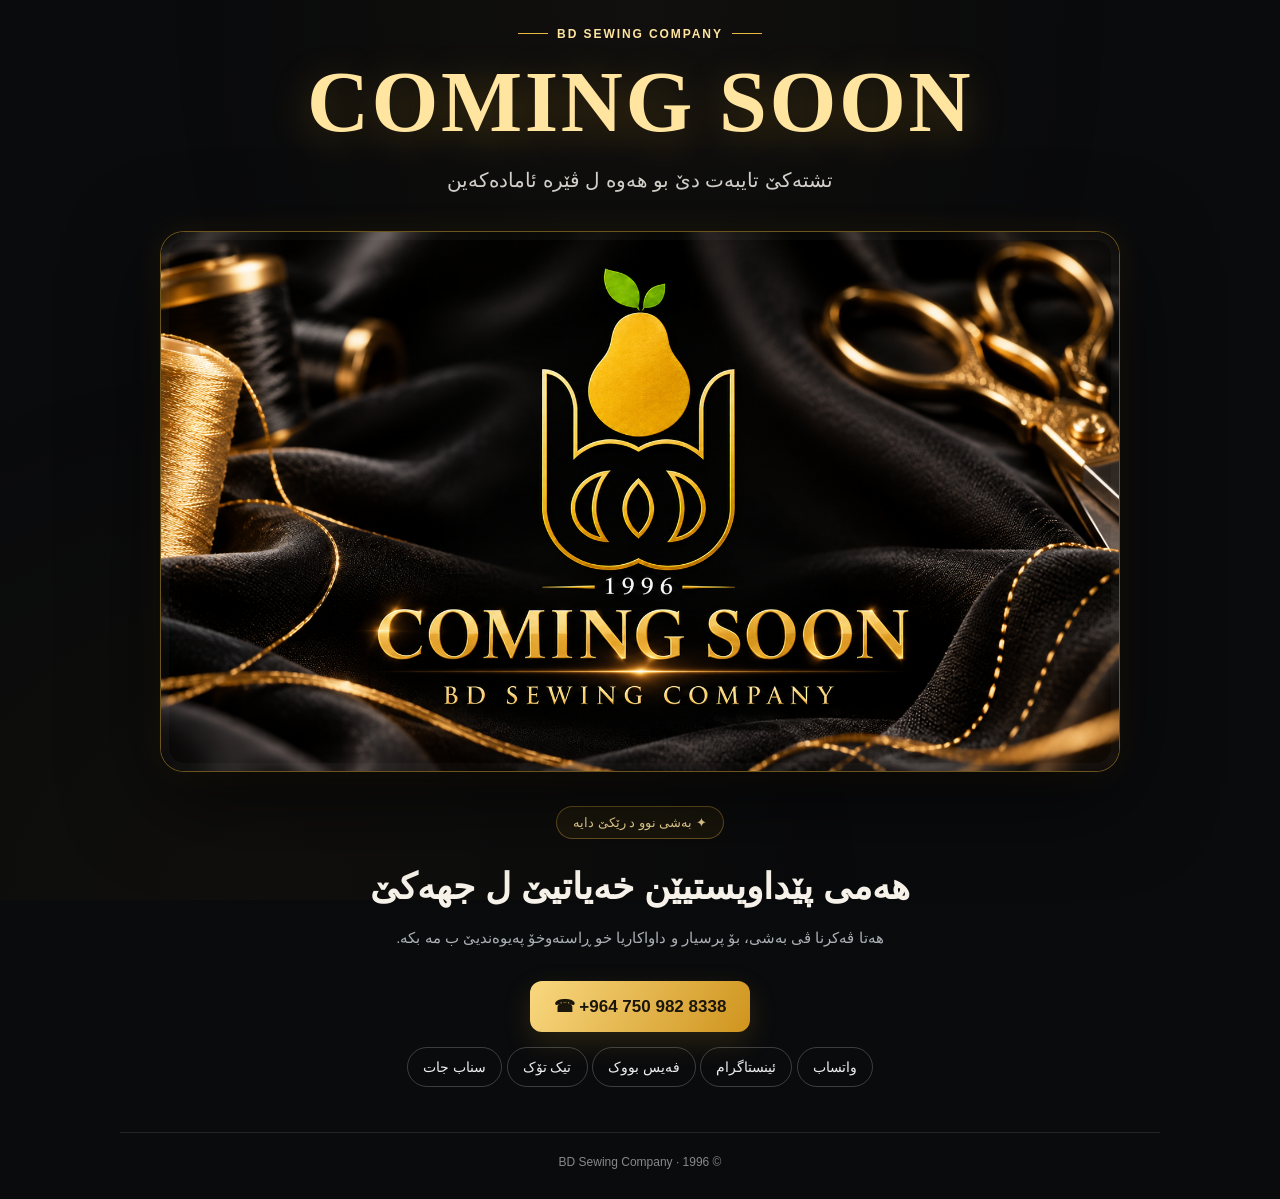
<file: index.html>
<!doctype html>
<html lang="ku" dir="rtl">
<head>
  <meta charset="UTF-8">
  <meta name="viewport" content="width=device-width, initial-scale=1">
  <meta name="theme-color" content="#0a0b0d">
  <meta name="description" content="BD Sewing Company — هەمی پێداویستیێن خەیاتیێ د جهەکێ دا. بەشی نوو ب زوویی دێ هێت.">
  <title>Coming Soon | BD Sewing Company</title>
  <style>
    :root { --gold:#e9b743; --gold-light:#ffe5a0; --bg:#0a0b0d; --muted:#aab0b6; }
    * { box-sizing:border-box; }
    html { scroll-behavior:smooth; }
    body { margin:0; background:var(--bg); color:#f7f3eb; font-family:Tahoma,Arial,sans-serif; }
    body::before { content:""; position:fixed; inset:0; pointer-events:none; opacity:.45; background:radial-gradient(ellipse at 50% 0%,#80601f25,transparent 55%),radial-gradient(ellipse at 20% 100%,#8d6a2420,transparent 45%); }
    a { color:inherit; }
    .wrap { position:relative; width:min(1040px,calc(100% - 36px)); margin:auto; }
    header { display:flex; justify-content:space-between; align-items:center; gap:20px; padding:28px 0; }
    .brand { font:700 clamp(15px,2.2vw,20px) Georgia,serif; letter-spacing:.13em; color:var(--gold-light); text-decoration:none; direction:ltr; }
    .home { padding:10px 18px; border:1px solid #d4a83e70; border-radius:100px; text-decoration:none; font-size:13px; transition:.2s; }
    .home:hover,.home:focus-visible { background:var(--gold); color:#090909; }
    main { text-align:center; padding:20px 0 56px; }
    .eyebrow { display:inline-flex; align-items:center; gap:9px; color:var(--gold-light); letter-spacing:.16em; font-size:12px; font-weight:bold; text-transform:uppercase; }
    .eyebrow::before,.eyebrow::after { content:""; width:30px; height:1px; background:var(--gold); }
    h1 { margin:14px auto 12px; font:700 clamp(38px,8vw,86px)/1.1 Georgia,serif; letter-spacing:.03em; color:var(--gold-light); text-shadow:0 8px 40px #d69c2150; direction:ltr; }
    .lead { margin:0 auto 32px; max-width:640px; color:#d9d6d0; font-size:clamp(15px,2.3vw,20px); line-height:1.9; }
    .visual { position:relative; overflow:hidden; margin:0 auto; max-width:960px; border:1px solid #d3a1367d; border-radius:24px; box-shadow:0 24px 90px #000a,0 0 35px #b8891b20; background:#090909; }
    .visual::after { content:""; position:absolute; inset:0; pointer-events:none; border-radius:inherit; box-shadow:inset 0 0 0 8px #ffffff07; }
    .visual img { display:block; width:100%; height:auto; }
    .below { max-width:650px; margin:34px auto 0; }
    .tag { display:inline-block; padding:8px 16px; border:1px solid #d3a13670; border-radius:100px; color:var(--gold-light); background:#e5ad2512; font-size:13px; }
    h2 { margin:22px 0 10px; font-size:clamp(23px,4vw,36px); line-height:1.45; }
    .description { margin:0 auto 28px; color:var(--muted); font-size:15px; line-height:2; }
    .contact { display:inline-flex; justify-content:center; align-items:center; gap:10px; padding:15px 24px; border-radius:12px; background:linear-gradient(120deg,#f9d880,#cf941d); color:#1b160b; font-size:17px; font-weight:bold; text-decoration:none; box-shadow:0 10px 28px #c899252d; direction:ltr; transition:transform .2s; }
    .contact:hover,.contact:focus-visible { transform:translateY(-3px); }
    .socials { display:flex; justify-content:center; flex-wrap:wrap; gap:12px; margin:26px 0 0; }
    .socials a { min-width:112px; padding:11px 15px; border:1px solid #ffffff35; border-radius:100px; color:#eee; text-decoration:none; font-size:14px; transition:.2s; }
    .socials a:hover,.socials a:focus-visible { border-color:var(--gold); color:var(--gold-light); background:#e5ad2515; }
    footer { border-top:1px solid #ffffff1a; padding:22px 0 30px; text-align:center; color:#888; font-size:12px; }
    @media(max-width:600px) {
      header { padding:18px 0; }
      .brand { max-width:185px; line-height:1.3; }
      .home { white-space:nowrap; padding:9px 12px; }
      main { padding:27px 0 48px; }
      .visual { border-radius:16px; }
      .below { margin-top:28px; }
      .contact { width:100%; }
      .socials a { flex:1 1 calc(50% - 12px); }
    }
    @media(prefers-reduced-motion:reduce) { *,*::before,*::after { scroll-behavior:auto!important; transition:none!important; } }
  </style>
</head>
<body>
  <div class="wrap">
    
    <main>
      <span class="eyebrow">BD SEWING COMPANY</span>
      <h1>COMING SOON</h1>
      <p class="lead">تشتەکێ تایبەت دێ بو هەوە ل ڤێرە ئامادەکەین</p>
   <div class="visual"><img src="cs.PNG" alt="لوگویێ BD Sewing Company و نڤێسینا Coming Soon" width="1792" height="1024"></div>
      <section class="below" aria-label="پەیوەندی">
        <span class="tag">✦ بەشی نوو د رێکێ دایە</span>
        <h2>هەمی پێداویستیێن خەیاتیێ ل جهەکێ</h2>
        <p class="description">هەتا ڤەکرنا ڤی بەشی، بۆ پرسیار و داواکاریا خو ڕاستەوخۆ پەیوەندیێ ب مە بکە.</p>
        <a class="contact" href="tel:+9647509828338" aria-label="پەیوەندی ب ژمارا 07509828338">☎ +964 750 982 8338</a>
        <nav class="socials" aria-label="سۆشیال میدیا">
        <div class="social-links">
        <a class="social whatsapp"
           href="https://wa.me/9647509828338">واتساب</a>

        <a class="social instagram"
           href="https://www.instagram.com/bd_sewing_company/"
           data-i18n="instagram">ئینستاگرام</a>

        <a class="social facebook"
           href="https://www.facebook.com/profile.php?id=61593183849455"
           data-i18n="facebook">فەیس بووک</a>

        <a class="social tiktok"
           href="https://www.tiktok.com/@bd_sewing_company"
           data-i18n="tiktok">تیک تۆک</a>

        <a class="social snapchat"
           href="https://snapchat.com/t/SnuI0hqK"
           data-i18n="snapchat">سناب جات</a>
      </div>
        </nav>
      </section>
    </main>
    <footer>© BD Sewing Company · 1996</footer>
  </div>
</body>
</html>
</file>
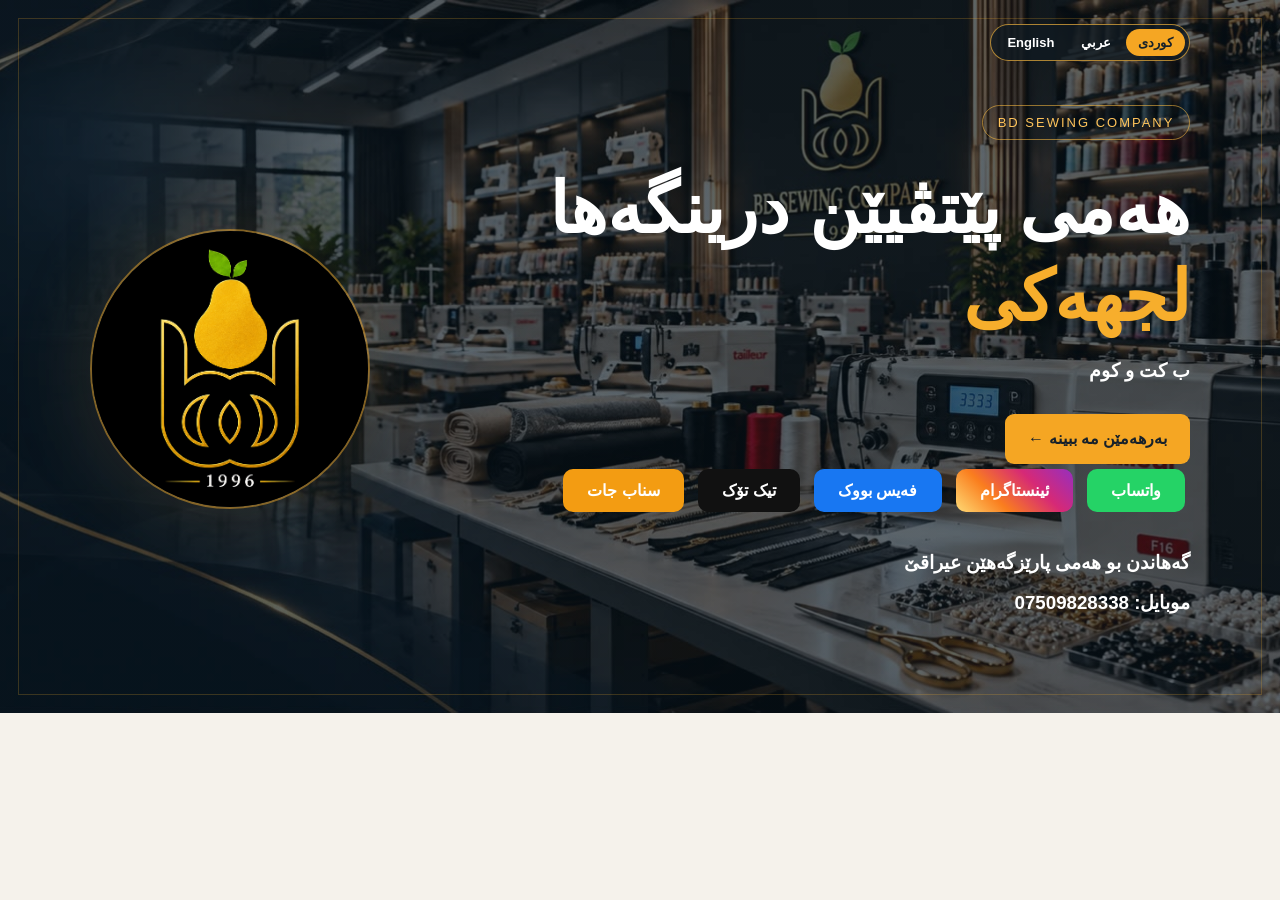
<file: home.html>
<!doctype html>
<html lang="ku" dir="rtl">
<head>
  <meta charset="UTF-8">
  <meta name="viewport" content="width=device-width, initial-scale=1">
  <title>BD Sewing</title>

  <meta name="description" content="BD Sewing - Sewing supplies, tailoring accessories, irons, threads and sewing products in Iraq and Kurdistan.">
  <meta name="robots" content="index, follow">
  <link rel="canonical" href="https://amadcompany23-alt.github.io/bdsewing/">

  <meta property="og:site_name" content="BD Sewing">
  <meta property="og:title" content="BD Sewing">
  <meta property="og:type" content="website">
  <meta property="og:url" content="https://amadcompany23-alt.github.io/bdsewing/">

  <script type="application/ld+json">
  {
    "@context": "https://schema.org",
    "@type": "WebSite",
    "name": "BD Sewing",
    "alternateName": "BD Sewing",
    "url": "https://amadcompany23-alt.github.io/bdsewing/"
  }
  </script>

  <style>
    * { box-sizing: border-box; }

    body {
      margin: 0;
      font-family: Tahoma, Arial, sans-serif;
      background: #f5f2eb;
    }

    [hidden] { display: none !important; }

    .bd-hero {
      position: relative;
      isolation: isolate;
      min-height: 620px;
      padding: 105px clamp(24px, 7vw, 110px) 80px;
      display: flex;
      align-items: center;
      justify-content: space-between;
      gap: 40px;
      color: white;
      background:
        linear-gradient(rgba(7, 19, 27, .65), rgba(7, 19, 27, .65)),
        url("back.jpeg") center / cover no-repeat,
        #101a22;
    }

    .bd-hero::before {
      content: "";
      position: absolute;
      inset: 18px;
      border: 1px solid rgba(242, 174, 44, .22);
      pointer-events: none;
      z-index: -1;
    }

    .bd-hero__content {
      position: relative;
      z-index: 1;
      max-width: 680px;
    }

    .bd-hero__label {
      display: inline-block;
      padding: 9px 15px;
      border: 1px solid rgba(255, 190, 64, .55);
      border-radius: 30px;
      color: #ffc45b;
      font-size: 13px;
      letter-spacing: 2px;
    }

    .bd-hero h1 {
      margin: 25px 0 18px;
      font-size: clamp(36px, 5.5vw, 72px);
      line-height: 1.25;
    }

    .bd-hero h1 em {
      font-style: normal;
      color: #f7ae2c;
    }

    .bd-hero__actions { margin-top: 32px; }

    .bd-hero__primary {
      display: inline-flex;
      align-items: center;
      justify-content: center;
      min-height: 50px;
      padding: 12px 23px;
      border-radius: 9px;
      background: #f5a623;
      color: #17212a;
      font-weight: bold;
      text-decoration: none;
    }

    .bd-hero__note { margin-top: 35px; }

    .bd-hero__mark {
      flex: 0 0 280px;
      width: 280px;
      height: 280px;
      border: 2px solid rgba(247, 174, 44, .5);
      border-radius: 50%;
      overflow: hidden;
      box-shadow: 0 0 90px rgba(245, 166, 35, .13);
    }

    .bd-hero__mark img {
      width: 100%;
      height: 100%;
      display: block;
      object-fit: cover;
    }

    /* بوتونێ زمانان */
    .site-topbar {
      position: absolute;
      top: 24px;
      right: clamp(24px, 7vw, 110px);
      z-index: 3;
    }

    .language-switch {
      display: inline-flex;
      gap: 3px;
      padding: 4px;
      border: 1px solid rgba(255, 190, 64, .65);
      border-radius: 999px;
      background: rgba(16, 26, 34, .82);
    }

    .language-switch button {
      border: 0;
      border-radius: 999px;
      padding: 6px 12px;
      background: transparent;
      color: white;
      font: 600 13px Tahoma, Arial, sans-serif;
      cursor: pointer;
    }

    .language-switch button[aria-pressed="true"] {
      background: #f5a623;
      color: #17212a;
    }

    .language-switch button:focus-visible,
    .catalog-card:focus-visible,
    .product-dialog button:focus-visible {
      outline: 2px solid #f5a623;
      outline-offset: 3px;
    }

    /* لینکێن سۆشیال */
    .social {
      display: inline-block;
      margin: 5px;
      padding: 12px 24px;
      border-radius: 10px;
      color: white;
      font-weight: bold;
      text-decoration: none;
      text-align: center;
    }

    .social:hover { filter: brightness(1.15); }
    .whatsapp { background: #25d366; }
    .instagram {
      background: linear-gradient(45deg, #feda75, #fa7e1e, #d62976, #962fbf);
    }
    .facebook { background: #1877f2; }
    .tiktok { background: #111; }
    .snapchat { background: #f39c12; }

    /* جۆرێن بەرهەمان */
    .catalog {
      max-width: 1200px;
      margin: auto;
      padding: 55px 22px 80px;
      color: #17222b;
    }

    .catalog h2 {
      margin: 0 0 12px;
      font-size: clamp(27px, 4vw, 42px);
    }

    .catalog-intro {
      margin: 0 0 27px;
      color: #58636b;
      line-height: 1.8;
    }

    .catalog-grid {
      display: grid;
      grid-template-columns: repeat(auto-fit, minmax(220px, 1fr));
      gap: 18px;
    }

    .catalog-card {
      display: block;
      width: 100%;
      padding: 0;
      overflow: hidden;
      text-align: start;
      border: 1px solid #e8e1d3;
      border-radius: 17px;
      background: white;
      box-shadow: 0 10px 25px #17222b16;
      cursor: pointer;
      font: inherit;
      color: inherit;
      transition: transform .2s, box-shadow .2s;
    }

    .catalog-card:hover {
      transform: translateY(-4px);
      box-shadow: 0 17px 30px #17222b26;
    }

    .catalog-art {
      position: relative;
      height: 165px;
      display: grid;
      place-items: center;
      overflow: hidden;
      background: linear-gradient(135deg, var(--accent), #14212b);
      color: white;
      font-size: 65px;
    }

    .catalog-card--milky .catalog-art {
      background: #EADCC2;
      color: #17222b;
    }

    .catalog-art img {
      position: absolute;
      inset: 0;
      width: 100%;
      height: 100%;
      object-fit: cover;
    }

    .catalog-card__body {
      display: block;
      padding: 18px;
    }

    .catalog-card__name {
      display: block;
      font-size: 21px;
      font-weight: bold;
    }

    .catalog-card__hint {
      display: block;
      margin-top: 8px;
      color: #657078;
      font-size: 14px;
    }

    .catalog-card__bar {
      display: block;
      height: 5px;
      background: var(--accent);
    }

    .catalog-back {
      margin-bottom: 22px;
      padding: 9px 16px;
      border: 1px solid #b18b43;
      border-radius: 9px;
      background: transparent;
      color: #17222b;
      font: inherit;
      cursor: pointer;
    }

    /* پەنجەرەیا وێنەیان */
    .product-dialog {
      width: min(850px, calc(100% - 32px));
      max-height: calc(100vh - 32px);
      padding: 28px;
      border: 0;
      border-radius: 18px;
      background: white;
      color: #17222b;
      font: inherit;
    }

    .product-dialog::backdrop {
      background: rgba(7, 19, 27, .78);
    }

    .product-dialog h2 {
      margin: 0 0 20px;
      padding-left: 42px;
    }

    .product-dialog__close {
      position: absolute;
      top: 12px;
      left: 16px;
      width: 36px;
      height: 36px;
      border: 0;
      border-radius: 50%;
      background: #eee;
      font-size: 26px;
      cursor: pointer;
    }

    .product-dialog__gallery {
      display: grid;
      grid-template-columns: repeat(auto-fit, minmax(min(220px, 100%), 1fr));
      gap: 14px;
    }

    .product-dialog__gallery img {
      display: block;
      width: 100%;
      max-height: 65vh;
      object-fit: contain;
      border-radius: 12px;
      background: #f5f2eb;
    }

    @media (max-width: 700px) {
      .bd-hero {
        min-height: auto;
        padding: 105px 28px 75px;
      }

      .bd-hero__mark { display: none; }

      .site-topbar {
        top: 16px;
        right: 20px;
      }

      .bd-hero__primary { width: 100%; }
    }

    @media (max-width: 600px) {
      .catalog { padding: 38px 16px 60px; }

      .catalog-grid {
        grid-template-columns: repeat(2, minmax(0, 1fr));
        gap: 10px;
      }

      .catalog-art {
        height: 125px;
        font-size: 48px;
      }

      .catalog-card__body { padding: 12px; }
      .catalog-card__name { font-size: 17px; }
    }
  </style>
</head>

<body>
  <section class="bd-hero">
    <div class="site-topbar">
      <div class="language-switch" role="group" aria-label="زمان / اللغة / Language">
        <button type="button" data-lang="ku" aria-pressed="true">کوردی</button>
        <button type="button" data-lang="ar" aria-pressed="false">عربي</button>
        <button type="button" data-lang="en" aria-pressed="false">English</button>
      </div>
    </div>

    <div class="bd-hero__content">
      <span class="bd-hero__label">BD SEWING COMPANY</span>

      <h1 data-i18n-html="hero">
        هەمی پێتڤیێن درینگەها<br><em>لجهەکی</em>
      </h1>

      <h3 data-i18n="wholesale">ب كت و كوم</h3>

      <div class="bd-hero__actions">
        <a class="bd-hero__primary"
           href="#products"
           id="showCategories"
           data-i18n="showProducts">بەرهەمێن مە ببینە ←</a>
      </div>

      <div class="social-links">
        <a class="social whatsapp"
           href="https://wa.me/9647509828338" data-i18n="whatsapp">واتساب</a>

        <a class="social instagram"
           href="https://www.instagram.com/bd_sewing_company/"
           data-i18n="instagram">ئینستاگرام</a>

        <a class="social facebook"
           href="https://www.facebook.com/profile.php?id=61593183849455"
           data-i18n="facebook">فەیس بووک</a>

        <a class="social tiktok"
           href="https://www.tiktok.com/@bd_sewing_company"
           data-i18n="tiktok">تیک تۆک</a>

        <a class="social snapchat"
           href="https://snapchat.com/t/SnuI0hqK"
           data-i18n="snapchat">سناب جات</a>
      </div>

      <div class="bd-hero__note">
        <h3 data-i18n="delivery">
          گەهاندن بو هەمی پارێزگەهێن عیراقێ
		  
        </h3>
		<h3> <a class="phone" href="tel:+9647509828338"style="color: white !important; text-decoration: none !important;"><span data-i18n="phone">موبايل:</span> <bdi>07509828338</bdi></a> </h3>
		
      </div>
    </div>

    <div class="bd-hero__mark">
      <img src="bd.jpeg" alt="BD Sewing logo">
    </div>
  </section>

  <main>
    <section class="catalog" id="products" hidden>
      <div id="categoryView">
        <h2 data-i18n="products">بەرهەمێن مە</h2>
        <p class="catalog-intro" data-i18n="choose">
          جۆرەکێ هەلبژێرە دا بابەتێن وی ببینی.
        </p>
        <div class="catalog-grid" id="categoryGrid"></div>
      </div>

      <div id="itemView" hidden>
        <button class="catalog-back"
                id="backToCategories"
                type="button"
                data-i18n="back">→ ڤەگەڕە جۆران</button>
        <h2 id="itemHeading"></h2>
        <div class="catalog-grid" id="itemGrid"></div>
      </div>
    </section>
  </main>

  <dialog class="product-dialog"
          id="productDialog"
          aria-labelledby="productDialogTitle">
    <button class="product-dialog__close"
            id="closeProductDialog"
            type="button"
            data-i18n-aria="close" aria-label="داخستن">×</button>
    <h2 id="productDialogTitle"></h2>
    <div class="product-dialog__gallery" id="productGallery"></div>
  </dialog>

  <script>
    /*
      ل ڤێرێ ناڤێ وێنەیێن خو بگوهۆڕە.
      فایلێن وێنەیان ل جهێن دیارکری دابنێ؛ images/ ناڤێ فۆلدەرە.
      محصولات دارای products بخش دیگری باز می‌کنند؛ images عکس‌ها را باز می‌کند.
    */
    const categories = [
      {
        name: "بەکەره", nameEn: "Sewing threads",
        nameAr: "خيوط الخياطة",
        color: "#FFF8E7",
        image: "images/spools.jpg",
        icon: "🧵",
        products: [
          {
            name: "بەکەرێن خەیاتیێ(40s/20)", nameEn: "Sewing threads (40s/20)",
            nameAr: "خيوط الخياطة(40s/20)",
            image: "images/sewing-spools.jpg",
            icon: "🧵"
          },
          {
            name: "بەکەرێن ئۆڤەرێ(D150)", nameEn: "Overlock threads (D150)",
            nameAr: "خيوط الأوفر(D150)",
            image: "1.jpeg",
            icon: "🧵",
            images: ["over1.jpeg","over2.jpeg","10.jpg", "11.jpg", "12.jpg", "13.jpg","14.jpg", "15.jpg", "16.jpg", "17.jpg","18.jpeg",
			"19.jpeg", "20.jpeg", "21.jpeg","22.jpeg", "23.jpeg", "24.jpeg", "25.jpeg","26.jpeg", "27.jpeg", "28.jpeg", "29.jpeg",]
          },
{
            name: "بەکەرێن خەیاتیێ(20s/2)", nameEn: "Sewing threads (20s/2)",
            nameAr: "خيوط الخياطة(20s/2)",
            image: "images/sewing-spools.jpg",
            icon: "🧵"
          },		  {
            name: "بەکەرێن خەیاتیێ(20s/3)", nameEn: "Sewing threads (20s/3)",
            nameAr: "خيوط الخياطة(20s/3)",
            image: "images/sewing-spools.jpg",
            icon: "🧵"
          }
        ]
      },
      {
        name: "زنجیر", nameEn: "Zippers",
        nameAr: "السحابات",
        color: "#BDB76B",
        image: "images/zippers.jpg",
        icon: "〰️",
        products: [
          {
            name: "زنجیرێن نایلون", nameEn: "Nylon zippers",
            nameAr: "سحابات نایلون",
            image: "images/clothing-zippers.jpg",
            icon: "〰️",
            // بابەتێن نموونە: ناڤ، ڕەنگ و فایلێن وێنەیان ب حەزا خو بگوهۆڕە.
            // بۆ زێدەکرنا بابەتەکی، ئێک ژ ڤان بلۆکان کۆپی بکە.
            products: [
             {
    name: "ڤەکری", nameEn: "Open-end zippers",
    nameAr: "مفتوح",
    color: "#2d6c9d",
    icon: "〰️",
    image: "images/nylon-topic-1.jpg",

    products: [
      {
        name: "65سم", nameEn: "65 cm",
        nameAr: "65سم",
        image: "images/nylon-topic-1.jpg",
        images: [
          "images/nylon-topic-1.jpg",
          "images/nylon-topic-1-detail.jpg"
        ]
      },
      {
        name: "85سم", nameEn: "85 cm",
        nameAr: "85سم",
        image: "images/nylon-topic-1-b.jpg",
        images: [
          "images/nylon-topic-1-b.jpg",
          "images/nylon-topic-1-b-detail.jpg"
        ]
      }
    ]
  },
  {
    name: "گرتی", nameEn: "Closed-end zippers",
    nameAr: "مغلق",
    color: "#95673d",
    icon: "〰️",
    image: "images/nylon-topic-2.jpg",

    products: [
      {
        name: "رقم3", nameEn: "No. 3",
        nameAr: "رقم3",
        image: "images/nylon-topic-2.jpg",
        images: [
          "images/nylon-topic-2.jpg",
          "images/nylon-topic-2-detail.jpg"
        ]
      }, 
	    {
        name: "رقم4", nameEn: "No. 4",
        nameAr: "رقم4",
        image: "images/nylon-topic-2.jpg",
        images: [
          "images/nylon-topic-2.jpg",
          "images/nylon-topic-2-detail.jpg"
        ]
      },
	    {
        name: "50سم", nameEn: "50cm",
        nameAr: "50سم",
        image: "images/nylon-topic-2.jpg",
        images: [
          "images/nylon-topic-2.jpg",
          "images/nylon-topic-2-detail.jpg"
        ]
      },
	  {
        name: "زنجيرا ڤەشارتی یا درێژ", nameEn: "Long Invisible Zipper",
        nameAr: "سحاب مخفي طويل",
        image: "images/nylon-topic-2.jpg",
        images: [
          "images/nylon-topic-2.jpg",
          "images/nylon-topic-2-detail.jpg"
        ]
      },
      {
        name: "زنجيرا ڤەشارتی یا كورت", nameEn: "Short Invisible Zipper",
        nameAr: "سحاب مخفي قصير",
        image: "images/nylon-topic-2-b.jpg",
        images: [
          "images/nylon-topic-2-b.jpg",
          "images/nylon-topic-2-b-detail.jpg"
        ]
      }
    ]
  }
]
            
            
          },
		  
		  
         {
            name: "زنجیرێن پلاستیک", nameEn: "Plastic zippers",
            nameAr: "سحابات بلاستیک",
            image: "images/clothing-zippers.jpg",
            icon: "〰️",
            // بابەتێن نموونە: ناڤ، ڕەنگ و فایلێن وێنەیان ب حەزا خو بگوهۆڕە.
            // بۆ زێدەکرنا بابەتەکی، ئێک ژ ڤان بلۆکان کۆپی بکە.
            products: [
              {
                name: "سحابا ساکو", nameEn: "Jacket zippers", nameAr: "سحابات القمصلة",
                color: "#2d6c9d", icon: "〰️",
                image: "images/nylon-topic-1.jpg",
                images: ["images/nylon-topic-1.jpg", "images/nylon-topic-1-detail.jpg"]
              },
              {
                name: "سحابا جێنز", nameEn: "Jeans zippers", nameAr: "سحاب جینز ",
                color: "#95673d", icon: "〰️",
                image: "images/nylon-topic-2.jpg",
                images: ["images/nylon-topic-2.jpg", "images/nylon-topic-2-detail.jpg"]
          },

            ]
          },
 {
            name: "زنجیرێن ئاسنى", nameEn: "Metal zippers",
            nameAr: "سحابات حديد",
            image: "images/clothing-zippers.jpg",
            icon: "〰️",
            // بابەتێن نموونە: ناڤ، ڕەنگ و فایلێن وێنەیان ب حەزا خو بگوهۆڕە.
            // بۆ زێدەکرنا بابەتەکی، ئێک ژ ڤان بلۆکان کۆپی بکە.
            products: [
              {
                name: "80سم", nameEn: "80cm", nameAr: "80سم",
                color: "#2d6c9d", icon: "〰️",
                image: "images/nylon-topic-1.jpg",
                images: ["images/nylon-topic-1.jpg", "images/nylon-topic-1-detail.jpg"]
              },
              {
                name: "150سم", nameEn: "150cm", nameAr: "150سم",
                color: "#95673d", icon: "〰️",
                image: "images/nylon-topic-2.jpg",
                images: ["images/nylon-topic-2.jpg", "images/nylon-topic-2-detail.jpg"]
              },
              {
                name: "20سم", nameEn: "20cm", nameAr: "20",
                color: "#56846a", icon: "〰️",
                image: "images/nylon-topic-3.jpg",
                images: ["images/nylon-topic-3.jpg", "images/nylon-topic-3-detail.jpg"]
              }
            ]
          },
        ]
      },
      {
        name: "ئوتی", nameEn: "Irons",
        nameAr: "المكاوي",
        color: "#af5c36",
        image: "images/irons.jpg",
        icon: "♨️",
        products: [
          {
            name:  "ئوتیێن SILVER STAR   " , nameEn: "SILVER STAR irons",
            nameAr: "المكاوي SILVER STAR",
            image: "ss5.PNG",
            icon: "♨️",
            images: ["ss1.PNG","ss2.PNG","ss3.PNG","ss4.PNG","ss5.PNG","ss6.PNG"]
          },
		    {
            name:  "کەڤەرێ ئوتیێ  " , nameEn: "Iron Cover",
            nameAr: "غطاء المكواة",
            image: "كفرBD.PNG",
            icon: "♨️",
            images: ["كفرBD.PNG","3sprngth.PNG","3sprngx.PNG","2sprngth.PNG","2sprngx.PNG","كفر300L.PNG","كفر850.PNG"]
          },
		    {
            name:  "مێزا ئوتیێ " , nameEn: "Ironing Table",
            nameAr: "طاولة الكي",
            image: "ميز كهرباي.PNG",
            icon: "♨️",
            images: ["ميز كهرباي.PNG", "ميز حديد.PNG" ,"ميز كبير.PNG"," ميز وسط.PNG"," ميز صغير.PNG"]
          }
        ]
      },
	  {
  name: "دەرزیکا مەکینەیا خەیاتیێ",
  nameEn: "Sewing Machine Needles",
  nameAr: "إبر ماكينة الخياطة",
  color: "#2d6c9d",
  image: "images/needles.jpg",
  icon: "🪡",

  products: [
    {
      name: "HA", nameEn: "HA", nameAr: "HA",
      color: "#2d6c9d", icon: "HA🪡",
      image: "images/HA.jpg",
      images: ["hao.PNG","has.PNG","hat.PNG","hay.PNG"]
    },
    {
      name: "DB", nameEn: "DB", nameAr: "DB",
      color: "#2d6c9d", icon: "DB🪡",
      image: "images/DB.jpg",
      images: ["dbg.PNG","dbt.PNG","dbx1.PNG","dby.PNG"]
    },
    {
      name: "DP", nameEn: "DP", nameAr: "DP",
      color: "#2d6c9d", icon: "DP🪡",
      image: "images/DP.jpg",
      images: ["dpgx17.PNG","dpgx5.PNG","dpx5.PNG"]
    },
    {
      name: "DC", nameEn: "DC", nameAr: "DC",
      color: "#2d6c9d", icon: "DC🪡",
      image: "images/DC.jpg",
      images: ["dcs.PNG","dcg.PNG"]
    },
    {
      name: "DV", nameEn: "DV", nameAr: "DV",
      color: "#2d6c9d", icon: "DV🪡",
      image: "images/DV.jpg",
      images: ["dv.PNG"]
    },
    {
      name: "TQ", nameEn: "TQ", nameAr: "TQ",
      color: "#2d6c9d", icon: "TQ🪡",
      image: "images/TQ.jpg",
      images: ["tq.PNG"]
    },
    {
      name: "DN", nameEn: "DN", nameAr: "DN",
      color: "#2d6c9d", icon: "DN🪡",
      image: "images/DN.jpg",
      images: ["DN.PNG"]
    },
    {
      name: "CE*3", nameEn: "CE*3", nameAr: "CE*3",
      color: "#2d6c9d", icon: "CE*3🪡",
      image: "images/CE-3.jpg",
      images: ["CE.PNG"]
    },
    {
      name: "LW", nameEn: "LW", nameAr: "LW",
      color: "#2d6c9d", icon: "LW🪡",
      image: "images/LW.jpg",
      images: ["lw.PNG"]
    }
	]
	},
	{
        name: "چەسپا چڕچڕوک", nameEn: "Hook and Loop Fastener (Velcro)",
        nameAr: "شريط لاصق خشن وناعم (فيلكرو)",
        color: "#C2B280",
        image: "images/irons.jpg",
        icon: "♨️",
        products: [
          {
            name:  "2.5cm" , nameEn: "2.5cm",
            nameAr: "2.5cm",
            image: "2.5cm.PNG",
            icon: "♨️",
            images: ["2.5cm.PNG"]
          },
		    {
            name:  "2.5cm(ئەسلی)" , nameEn: "2.5cm(Original)",
            nameAr: "2.5cm(أصلي)",
            image: "2.5cm.PNG",
            icon: "♨️",
            images: ["2.5CM"]
          },
		    {
            name:  "5cm" , nameEn: "5cm",
            nameAr: "5cm",
            image: "5cm(chasp).PNG",
            icon: "♨️",
            images: ["5cm(chasp).PNG"]
          },
		    {
            name:  "10cm" , nameEn: "10cm",
            nameAr: "10cm",
            image: "10cm(chasp).PNG",
            icon: "♨️",
            images: ["10cm(chasp).PNG"]
          }
        ]
      },
  
     
	        {
        name: "دوگمەیێن پلاستیکی", nameEn: "Plastic Buttons",
        nameAr: "أزرار بلاستيكية",
        color: "#ADD8E6",
        image: "images/button.jpg",
        icon: "🕳️",
        products: [
          {
            name: "18", nameEn: "18",
            nameAr: "18",
            image: "images/scissors.jpg",
            icon: "🕳️️"
          },
		  {
            name: "24", nameEn: "24",
            nameAr: "24",
            image: "images/scissors.jpg",
            icon: "🕳️"
          },
       {
            name: "32", nameEn: "32",
            nameAr: "32",
            image: "button.PNG",
            icon: "🕳️",
            images: []
          },
		  {
            name: "34", nameEn: "34",
            nameAr: "34",
            image: "button.PNG",
            icon: "🕳️",
            images: []
          }
        ]
      },
	   {
        name: "کوفنەر", nameEn: "Fusible Interfacing Fabric",
        nameAr: "فازلين خياطة",
        color: "#90EE90",
        image: "images/button.jpg",
        icon: "🧶",
        products: [
          
		  {
            name: "لاصق 1045HF(90سم)", nameEn: "Fusible Interfacing 1045HF(90cm)",
            nameAr: "لاصق 1045HF(90سم)",
            image: "لاصق 1045.PNG",
            icon: "🧶️️",
			images:["لاصق 1045.PNG"]
          },
		  {
            name: "لاصق 1045HF(40سم)", nameEn: "Fusible Interfacing 1045HF(40cm)",
            nameAr: "لاصق 1045HF(40سم)",
            image: "لا1045.PNG",
            icon: "🧶️️",
			images:["لا1045.PNG"]
          },
		  {
            name: "لاصق 1060HF(90سم)", nameEn: "Fusible Interfacing 1060HF(90cm)",
            nameAr: "لاصق 1060HF(90سم)",
            image: "لاصق 1060.PNG",
            icon: "🧶️",
			images:["لاصق 1060.PNG"]
          },
       {
            name: "BD171", nameEn: "BD171",
            nameAr: "BD171",
            image: "BD171.PNG",
            icon: "🧶",
            images: ["BD171.PNG"]
          },
		  {
            name: "لاصق صيني", nameEn: "Chinese Fusible Interfacing Fabric",
            nameAr: "لاصق صيني",
            image: "لاصق صيني.PNG",
            icon: "🧶",
            images: ["لاصق صيني.PNG"]
          },
		  {
            name: "لاصق خيط سور", nameEn: "Fusible Interfacing with Red Thread",
            nameAr: "لاصق بخيط أحمر",
            image: "لاصق أحمر.PNG",
            icon: "🧶️",
            images: ["لاصق أحمر.PNG"]
          },
		  {
            name: "لاصق خيط زەر", nameEn: "Fusible Interfacing with Yellow Thread",
            nameAr: "لاصق خيط ‌‌‌‌أصفر",
            image: "خيط أصفر.PNG",
            icon: "🧶",
            images: ["خيط أصفر.PNG"]
          },
		  {
            name: "لاصق خيط کەسک", nameEn: "Fusible Interfacing with Green Thread",
            nameAr: "لاصق خيط أخضر",
            image: "لاصق أخضر.PNG",
            icon: "🧶️",
            images: ["لاصق أخضر.PNG"]
          },
		   
		    {
             name: "لاصقا قوماشی", nameEn: "Fusible Interfacing Fabric",
             nameAr: "لاصق قماش ",
            image: "لاصق قماش.PNG",
            icon: "🧶️",
            images: ["لاصق قماش.PNG"]
          },
		    {
            name: "لاصقێ دوو لایان", nameEn: "Double-Sided Fusible Interfacing",
            nameAr: "لاصق وجهين",
            image: "لاصق وجهين.PNG",
            icon: "🧶️",
            images: ["لاصق وجهين.PNG"]
          },
		    {
            name: "لاصقێ لاستیکی یێ ستویر", nameEn: "Thick Elastic Fusible Interfacing",
            nameAr: "لاصق مطاطي ثخين",
            image: "لاصق ثخين.PNG",
            icon: "🧶️",
            images: ["لاصق ثخين.PNG"]
          },
		    {
            name: "لاصقێ لاستیکی یێ نازک", nameEn: "Lightweight Elastic Fusible Interfacing",
            nameAr: "لاصق مطاطي خفيف",
            image: "لاصق خفيف.PNG",
            icon: "🧶️",
            images: ["لاصق خفيف.PNG"]
          },
		    {
            name: "قناوچە(110سم)", nameEn: "Qanawcha(110cm)",
            nameAr: "قناوچە(110سم)",
            image: "قناوجه110.PNG",
            icon: "🧶️",
            images: ["قناوجه110.PNG"]
          },
		   {
            name: "قناوچە(150سم)", nameEn: "Qanawcha(150cm)",
            nameAr: "قناوچە(150سم)",
            image: "قناوجه150.PNG",
            icon: "🧶️",
            images: ["قناوجه150.PNG"]
          }
        ]
      },
	   {
        name: "لاستیک", nameEn: "Elastic Band",
        nameAr: "شريط مطاطي",
        color: "#D3D3D3",
        image: "images/button.jpg",
        icon: "🪢",
        products: [
          
		  {
            name: "لاستیکا بازنەیی", nameEn: "Round Elastic Cord",
            nameAr: "حبل مطاطي مدور",
            image: "images/scissors.jpg",
            icon: "🪢️️",
			images:["مدور.PNG"]
          },
		  {
            name: "8م", nameEn: "8mm",
            nameAr: "8م",
            image: "images/scissors.jpg",
            icon: "🪢️️",
			images:["عريض.PNG"]
          },
		  {
            name: "9م", nameEn: "9mm",
            nameAr: "9م",
            image: "images/scissors.jpg",
            icon: "🪢️",
			images:["بكرة.PNG"]
          },
       {
            name: "2سم", nameEn: "2cm",
            nameAr: "2سم",
            image: "button.PNG",
            icon: "🪢️",
            images: ["2cm.PNG"]
          },
		  {
            name: "3سم", nameEn: "3cm",
            nameAr: "3سم",
            image: "button.PNG",
            icon: "🪢",
            images: ["3cm.PNG"]
          },
		  {
            name: "4سم", nameEn: "4cm",
            nameAr: "4سم",
            image: "button.PNG",
            icon: "🪢️",
            images: ["4cm.PNG"]
          },
		  {
            name: "5سم", nameEn: "5cm",
            nameAr: "5سم",
            image: "button.PNG",
            icon: "🪢️",
            images: ["5cm.PNG"]
          },
		  {
            name: "10سم", nameEn: "10cm",
            nameAr: "10سم",
            image: "button.PNG",
            icon: "🪢️",
            images: ["10cm.PNG"]
          }
        ]
      },
	  {
        name: "مقص", nameEn: "Scissors",
        nameAr: "مقصات",
        color: "#C8102A",
        image: "images/accessories.jpg",
        icon: "✂️",
        products: [
          {
            name: "QK", nameEn: "QK",
            nameAr: "QK",
            image: "مقص.PNG",
            icon: "✂️"
          },
		  {
            name: "DJ", nameEn: "DJ",
            nameAr: "DJ",
            image: "مقص1.PNG",
            icon: "✂️"
          },
		   {
            name: "MERZE", nameEn: "MERZE",
            nameAr: "MERZE",
            image: "مقص2.PNG",
            icon: "✂️"
          },
		   {
            name: "Asaburo", nameEn: "Asaburo",
            nameAr: "Asaburo",
            image: "مقص3.PNG",
            icon: "✂️"
          },
		   {
            name: "LANGUIREN", nameEn: "LANGUIREN",
            nameAr: "LANGUIREN",
            image: "مقص5.PNG",
            icon: "✂️"
          },
		   {
            name: "PIN", nameEn: "PIN",
            nameAr: "PIN",
            image: "مقص6.PNG",
            icon: "✂️"
          },
	 
		  {
            name: "DONGSUNG", nameEn: "DONGSUNG",
            nameAr: "DONGSUNG",
            image: "مقص7.jpeg",
            icon: "✂️"
          },
		   {
            name: "Zhang Xiao Quan", nameEn: "Zhang Xiao Quan",
            nameAr: "Zhang Xiao Quan",
            image: "مقص8.jpeg",
            icon: "✂️"
          },
		   {
            name: "ZhengTian", nameEn: "ZhengTian",
            nameAr: "ZhengTian",
            image: "مقص9.jpeg",
            icon: "✂️"
          },
		   {
            name: "Guolong", nameEn: "Guolong",
            nameAr: "Guolong",
            image: "مقص10.jpeg",
            icon: "✂️"
          },
		   {
            name: "ZhengTian", nameEn: "ZhengTian",
            nameAr: "ZhengTian",
            image: "مقص11.jpeg",
            icon: "✂️"
          },
	 
		  {
            name: "GOLDEN PHONEIX", nameEn: "GOLDEN PHONEIX",
            nameAr: "GOLDEN PHONEIX",
            image: "مقص12.jpeg",
            icon: "✂️"
          },
		   {
            name: "XINYI", nameEn: "XINYI",
            nameAr: "XINYI",
            image: "مقص13.jpeg",
            icon: "✂️"
          },
		   {
            name: "مەقەسا پاککرنێ", nameEn: "مقص تنظيف",
            nameAr: "Thread Trimming Scissors",
            image: "مقص14.jpeg",
            icon: "✂️"
          },
		   {
            name: "مەقەسا کارەبایی یا ستوونی", nameEn: "Electric Straight Knife Cutting Machine",
            nameAr: "مقص كهربائي عمودي",
            image: "مقص كهربائي عمودي.PNG",
            icon: "✂️"
          },
		   {
            name: "مەقەسا مەستەرە ", nameEn: "Electric Fabric Cutting Machine with Ruler",
            nameAr: "مقص كهربائي مسطرة",
            image: "مقص كهربائي مسطرة.PNG",
            icon: "✂️"
          },
		   {
            name: "مەقەسا کوسەرە", nameEn: "Tailor’s Buttonhole Scissors",
            nameAr: "مقص كوسرة",
            image: "مقص كوسرة.PNG",
            icon: "✂️"
          },
		   {
            name: "مەقەسا کارەبایی یا دەستی یا شەحنێ", nameEn: "Rechargeable Handheld Electric Scissors",
            nameAr: "مقص كهربائي يدوي قابل للشحن",
            image: "مقص كهربائي يدوي.PNG",
            icon: "✂️"
          },		  
		  {
            name: "مەقەسا کارەبایی یا دەستی، ب شەحن و کارەبا", nameEn: "Handheld Electric Scissors – Rechargeable & Corded",
            nameAr: "مقص كهربائي يدوي يعمل بالشحن والكهرباء",
            image: "مقص كهربائي يدوي1.PNG",
            icon: "✂️"
          },
		  
        ]
      },
	  
	   {
        name: "قاش", nameEn: "Rhinestones",
        nameAr: "ستراس",
        color: "#FAFAF7",
        image: "images/accessories.jpg",
        icon: "🧿",
        products: [
          {
            name: "قاش(SS6)", nameEn: "Rhinestones(SS6)",
            nameAr: "ستراس(SS6)",
            image: "l_purple.jpeg",
            icon: "🧿",
            images: ["black.PNG", "gray.PNG", "j-gray.PNG", "gold-ab.PNG", "o-ab.PNG","red.jpeg","pink.PNG","p-red.PNG","green.jpeg","new-ab.jpeg","blue.PNG","l_purple.jpeg"]
          },
		  {
            name: "قاش(SS10)", nameEn: "Rhinestones(SS10)",
            nameAr: "ستراس(SS10)",
            image: "red.jpeg",
            icon: "🧿",
            images: ["black.PNG", "gray.PNG", "j-gray.PNG", "gold-ab.PNG", "o-ab.PNG","red.jpeg","pink.PNG","p-red.PNG","green.jpeg","new-ab.jpeg","blue.PNG"]
          },
       {
            name: "قاش(SS20)", nameEn: "Rhinestones(SS20)",
            nameAr: "ستراس(SS20)",
            image: "pave.jpeg",
            icon: "🧿",
            images: ["black.PNG", "gray.PNG", "j-gray.PNG", "gold-ab.PNG", "o-ab.PNG","blue.PNG","pink.PNG","p-red.PNG","green.jpeg","pave.jpeg","new-ab.jpeg"]
          }
        ]
      }, {
        name: "زەیتێ مەکینەیا خەیاتیێ", nameEn: "Sewing Machine Oil",
        nameAr: "زيت ماكينة الخياطة",
        color: "#d49a1f",
        image: "images/accessories.jpg",
        icon: "🛢️",
        products: [
          {
            name: "زەیتێ مەکینەیێ GIN GIN", nameEn: "GIN GIN Sewing Machine Oil",
            nameAr: "زيت ماكينة الخياطة GIN GIN",
            image: "gin.PNG",
            icon: "🛢️️"
          }, 
		   {
            name: "FALCON SUPER", nameEn: "FALCON SUPER",
            nameAr: "الصقر سوبر",
            image: "falcon.PNG",
            icon: "🛢️"
          }, 
		   {
            name: "چینی", nameEn: "Chine",
            nameAr: "صيني",
            image: "صيني.PNG",
            icon: "🛢️"
          },
		  {
            name: "زەیتا LUBRICANT", nameEn: "Lubricant",
            nameAr: "زيت تشحيم LUBRICANT",
            image: "lub.PNG",
            icon: "🛢️"
          },
		  {
            name: "100مل", nameEn: "100ml",
            nameAr: "100مل",
            image: "100ml.PNG",
            icon: "🛢️"
          },
		  {
            name: "50مل", nameEn: "50ml",
            nameAr: "50مل",
            image: "50ml.PNG",
            icon: "🛢️"
          },
       {
            name: "25مل", nameEn: "25ml",
            nameAr: "25مل",
            image: "25ml.PNG",
            icon: "🛢️",
           
          }
        ]
      },
	   {
        name: "نیشانا قوماشی", nameEn: "Tailor’s Chalk",
        nameAr: "حجر ألعلامه",
        color: "#C88F9B",
        image: "images/accessories.jpg",
        icon: "🖍️",
        products: [
          {
            name: "یابانی", nameEn: "Japan",
            nameAr: "یابانی",
            image: "ط ياباني.PNG",
            icon: "🖍️️️"
          }, 
		   {
            name: "تايوانى", nameEn: "Taiwan",
            nameAr: "تايواني",
            image: "ط تايواني.PNG",
            icon: "🖍️️"
          }, 
		   {
            name: "چینی", nameEn: "Chine",
            nameAr: "صيني",
            image: "ط صيني.PNG",
            icon: "🖍️️"
          },
		  {
            name: "ماليزى", nameEn: "Malaysia",
            nameAr: "ماليزي",
            image: "ط ماليزي.PNG",
            icon: "🖍️️"
          }, {
            name: "تركى", nameEn: "Turkey",
            nameAr: "تركي",
            image: "ط تركي.PNG",
            icon: "🖍️️"
          },
		  {
            name: "قلم", nameEn: "Pen",
            nameAr: "قلم",
            image: "ط قلم.PNG",
            icon: "🖍️️"
          },
		  {
            name: "قلم حراري", nameEn: "Heat Erasable Fabric Marking Pen",
            nameAr: "قلم حراري",
            image: "قلم حراري.PNG",
            icon: "🖍️"
          }
        ]
      },
	 {
        name: "کەرستێن خەیاتیێ", nameEn: "Sewing accessories",
        nameAr: "مستلزمات الخياطة",
        color: "#56846a",
        image: "images/accessories.jpg",
        icon: "✂️",
        products: [
          {
            name: "(6)قاش", nameEn: "Rhinestones(10)",
            nameAr: "(6)ستراس",
            image: "images/scissors.jpg",
            icon: "✂️"
          },
		  {
            name: "قاش", nameEn: "Rhinestones",
            nameAr: "ستراس",
            image: "images/scissors.jpg",
            icon: "✂️"
          },
       {
            name: "قاش", nameEn: "Rhinestones",
            nameAr: "ستراس",
            image: "black.PNG",
            icon: "🧵",
            images: ["black.PNG", "gray.PNG", "j-gray.PNG", "gold-ab.PNG", "o-ab.PNG","blue.PNG","pink.PNG","p-red.PNG"]
          }
        ]
     
}
];

    const labels = {
      ku: {
        hero: "هەمی پێتڤیێن درینگەها<br><em>لجهەکی</em>",
        wholesale: "ب كت و كوم",
        showProducts: "بەرهەمێن مە ببینە ←",
        delivery: "گەهاندن بو هەمی پارێزگەهێن عیراقێ",
        products: "بەرهەمێن مە",
        choose: "جۆرەکێ هەلبژێرە دا بابەتێن وی ببینی.",
        back: "→ ڤەگەڕە جۆران",
        viewItems: "بابەتان ببینە ←",
        viewPhotos: "وێنەیان ببینە ←",
        missing: "وێنە نەهاتە دیتن: ",
        whatsapp: "واتساب", phone: "موبايل:", close: "داخستن", backTo: "→ ڤەگەڕە ",
        instagram: "ئینستاگرام",
        facebook: "فەیس بووک",
        tiktok: "تیک تۆک",
        snapchat: "سناب جات"
      },
      ar: {
        hero: "كل مستلزمات الخياطة<br><em>في مكان واحد</em>",
        wholesale: "بالجملة والمفرد",
        showProducts: "شاهد منتجاتنا ←",
        delivery: "توصيل إلى جميع محافظات العراق",
        products: "منتجاتنا",
        choose: "اختر قسماً لمشاهدة منتجاته.",
        back: "→ العودة إلى الأقسام",
        viewItems: "شاهد المنتجات ←",
        viewPhotos: "شاهد الصور ←",
        missing: "تعذر عرض الصورة: ",
        whatsapp: "واتساب", phone: "الهاتف:", close: "إغلاق", backTo: "→ العودة إلى ",
        instagram: "إنستغرام",
        facebook: "فيسبوك",
        tiktok: "تيك توك",
        snapchat: "سناب شات"
      }
    };

    labels.en = {
      hero: "All your sewing essentials<br><em>in one place</em>",
      wholesale: "Wholesale & retail",
      showProducts: "View our products →",
      delivery: "Delivery to all governorates of Iraq",
      products: "Our products",
      choose: "Choose a category to explore its products.",
      back: "← Back to categories",
      backTo: "← Back to ",
      viewItems: "Explore products →",
      viewPhotos: "View photos →",
      missing: "Image not found: ",
      whatsapp: "WhatsApp", instagram: "Instagram", facebook: "Facebook",
      tiktok: "TikTok", snapchat: "Snapchat", phone: "Phone:", close: "Close"
    };

    let currentLang = "ku";

    const catalog = document.getElementById("products");
    const categoryView = document.getElementById("categoryView");
    const itemView = document.getElementById("itemView");
    const categoryGrid = document.getElementById("categoryGrid");
    const itemGrid = document.getElementById("itemGrid");
    const productDialog = document.getElementById("productDialog");
    const productGallery = document.getElementById("productGallery");

    function displayName(entry) {
      if (currentLang === "en") return entry.nameEn || entry.name;
      return currentLang === "ar" ? (entry.nameAr || entry.name) : entry.name;
    }

    function showProduct(product) {
      document.getElementById("productDialogTitle").textContent =
        displayName(product);

      productGallery.replaceChildren();

      const pictures = product.images ||
        (product.image ? [product.image] : []);

      pictures.forEach(source => {
        const picture = document.createElement("img");
        picture.src = source;
        picture.alt = displayName(product);

        picture.onerror = () => {
          const note = document.createElement("p");
          note.textContent = labels[currentLang].missing + source;
          picture.replaceWith(note);
        };

        productGallery.appendChild(picture);
      });

      productDialog.showModal();
    }

    document.getElementById("closeProductDialog")
      .addEventListener("click", () => productDialog.close());

    productDialog.addEventListener("click", event => {
      if (event.target === productDialog) productDialog.close();
    });

    function makeCard(entry, color, hint, onClick) {
      const card = document.createElement("button");
      card.type = "button";
      card.className = "catalog-card";
      if (entry === categories[0]) card.classList.add("catalog-card--milky");
      card.style.setProperty("--accent", color);

      const art = document.createElement("span");
      art.className = "catalog-art";
      art.textContent = entry.icon || "✦";

      if (entry.image) {
        const img = document.createElement("img");
        img.src = entry.image;
        img.alt = "";
        img.loading = "lazy";
        img.onerror = () => img.remove();
        art.appendChild(img);
      }

      const body = document.createElement("span");
      body.className = "catalog-card__body";

      const name = document.createElement("span");
      name.className = "catalog-card__name";
      name.textContent = displayName(entry);

      const sub = document.createElement("span");
      sub.className = "catalog-card__hint";
      sub.textContent = hint;

      body.append(name, sub);

      const bar = document.createElement("span");
      bar.className = "catalog-card__bar";

      card.append(art, body, bar);
      card.addEventListener("click", onClick);

      return card;
    }

    // هەر بابەتەک products هەبیت، بابەتێن دی ڤەدکەت؛ یێ دوماهیکێ وێنەیان ڤەدکەت.
    const catalogPath = [];
    const backButton = document.getElementById("backToCategories");

    function hasProducts(entry) {
      return Array.isArray(entry.products) && entry.products.length > 0;
    }

    function renderCatalog() {
      const parent = catalogPath[catalogPath.length - 1];
      const grid = parent ? itemGrid : categoryGrid;
      const entries = parent ? parent.products : categories;
      const inheritedColor = [...catalogPath].reverse().find(entry => entry.color)?.color || "#2d6c9d";
      grid.replaceChildren();
      entries.forEach(entry => {
        grid.appendChild(makeCard(
          entry,
          entry.color || inheritedColor,
          hasProducts(entry) ? labels[currentLang].viewItems : labels[currentLang].viewPhotos,
          () => {
            if (hasProducts(entry)) {
              catalogPath.push(entry);
              renderCatalog();
              catalog.scrollIntoView({ behavior: "smooth" });
              backButton.focus({ preventScroll: true });
            } else {
              showProduct(entry);
            }
          }
        ));
      });
      categoryView.hidden = Boolean(parent);
      itemView.hidden = !parent;
      if (parent) {
        document.getElementById("itemHeading").textContent = displayName(parent);
        const previous = catalogPath[catalogPath.length - 2];
        backButton.textContent = previous
          ? labels[currentLang].backTo + displayName(previous)
          : labels[currentLang].back;
      }
    }

    function setLanguage(lang) {
      if (!labels[lang]) return;
      currentLang = lang;
      document.documentElement.lang = lang;
      document.documentElement.dir = lang === "en" ? "ltr" : "rtl";
      document.querySelectorAll("[data-i18n-aria]").forEach(element => {
        element.setAttribute("aria-label", labels[lang][element.dataset.i18nAria]);
      });

      document.querySelectorAll("[data-i18n]").forEach(element => {
        element.textContent = labels[lang][element.dataset.i18n];
      });

      document.querySelectorAll("[data-i18n-html]").forEach(element => {
        element.innerHTML = labels[lang][element.dataset.i18nHtml];
      });

      document.querySelectorAll("[data-lang]").forEach(button => {
        button.setAttribute(
          "aria-pressed",
          String(button.dataset.lang === lang)
        );
      });

      if (productDialog.open) productDialog.close();
      renderCatalog();
    }

    document.querySelectorAll("[data-lang]").forEach(button => {
      button.addEventListener("click", () => {
        setLanguage(button.dataset.lang);
      });
    });

    document.getElementById("showCategories")
      .addEventListener("click", event => {
        event.preventDefault();
        catalog.hidden = false;
        catalogPath.length = 0;
        renderCatalog();
        catalog.scrollIntoView({ behavior: "smooth" });
      });

    document.getElementById("backToCategories")
      .addEventListener("click", () => {
        const previousEntry = catalogPath.pop();
        renderCatalog();
        catalog.scrollIntoView({ behavior: "smooth" });
        const grid = catalogPath.length ? itemGrid : categoryGrid;
        const entries = catalogPath.length ? catalogPath[catalogPath.length - 1].products : categories;
        const index = entries.indexOf(previousEntry);
        if (index >= 0) grid.children[index].focus({ preventScroll: true });
      });

    setLanguage("ku");
  </script>
</body>
</html>
</file>
